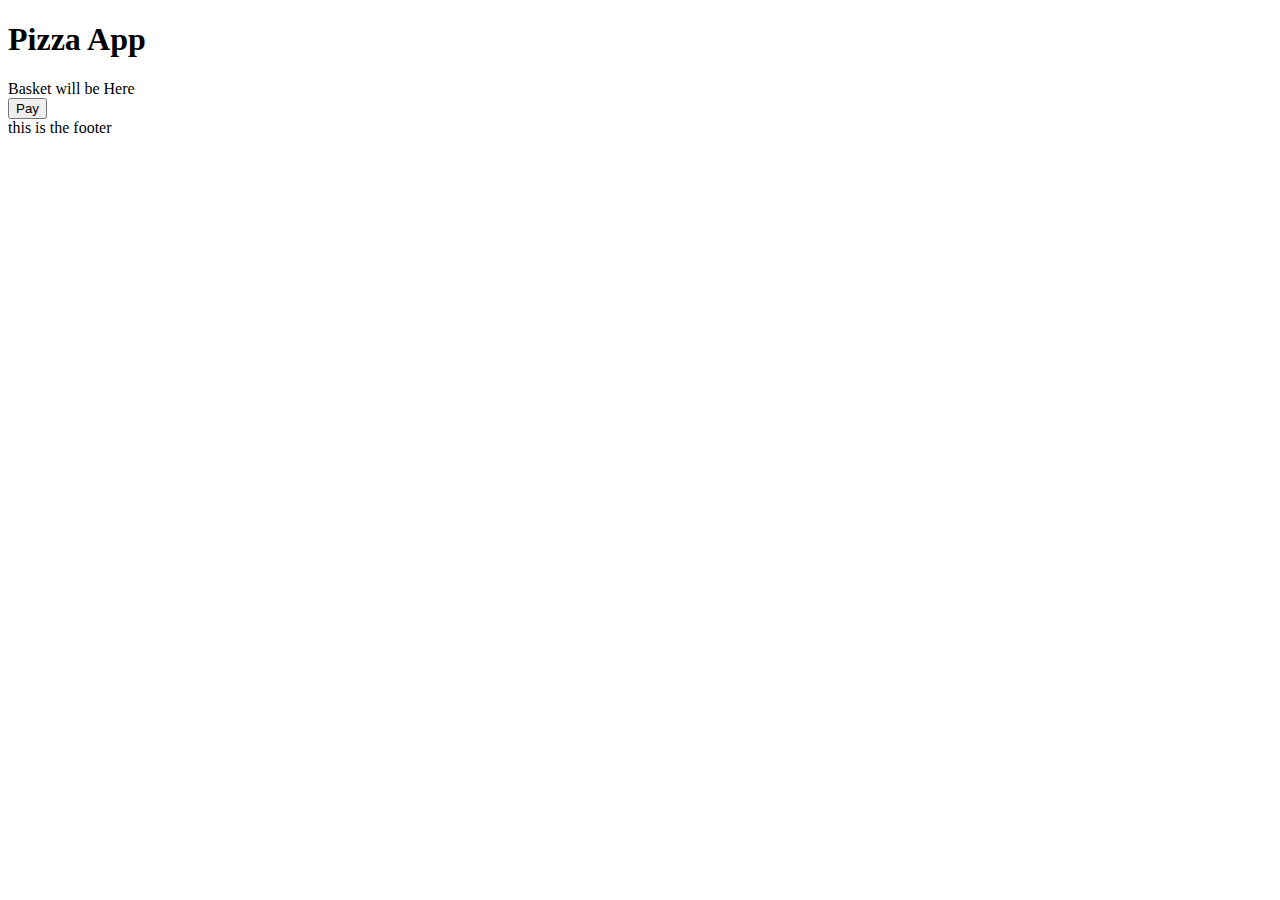
<file: pizza-app-webapp/index.html>
<!DOCTYPE html>
<html lang="en">
<head>
    <meta charset="UTF-8">
    <meta http-equiv="X-UA-Compatible" content="IE=edge">
    <meta name="viewport" content="width=device-width, initial-scale=1.0">
    <title>Pizza App</title>
    <link href="https://cdn.jsdelivr.net/npm/bootstrap@5.3.1/dist/css/bootstrap.min.css" rel="stylesheet" integrity="sha384-4bw+/aepP/YC94hEpVNVgiZdgIC5+VKNBQNGCHeKRQN+PtmoHDEXuppvnDJzQIu9" crossorigin="anonymous">
    <script src="https://checkout.razorpay.com/v1/checkout.js"></script>
    <script type="module" src="scripts/controller/pizza-controller.js"></script>
    <script defer src="./scripts/services/payment.js"></script>
</head>
<body>
    <div class="container">
    <header>
        <h1 class="alert alert-danger text-center" >
           Pizza App
        </h1>
    </header>
    <section>
        <div class="row">
            <div class="col-8" >
                <div class="row" id="pizza-output">
                     <!-- Pizza Print Here Inside the Column-->
                
            </div>
               

            </div>
            <div class="col-4" id="basket">
                Basket will be Here
                
            </div>
            <button id="rzp-button1">Pay</button>
        </div>
        <!-- Pizza Comes here-->
        
    </section>
    <footer>
        this is the footer
    </footer>
</div>
</body>
</html>
</file>
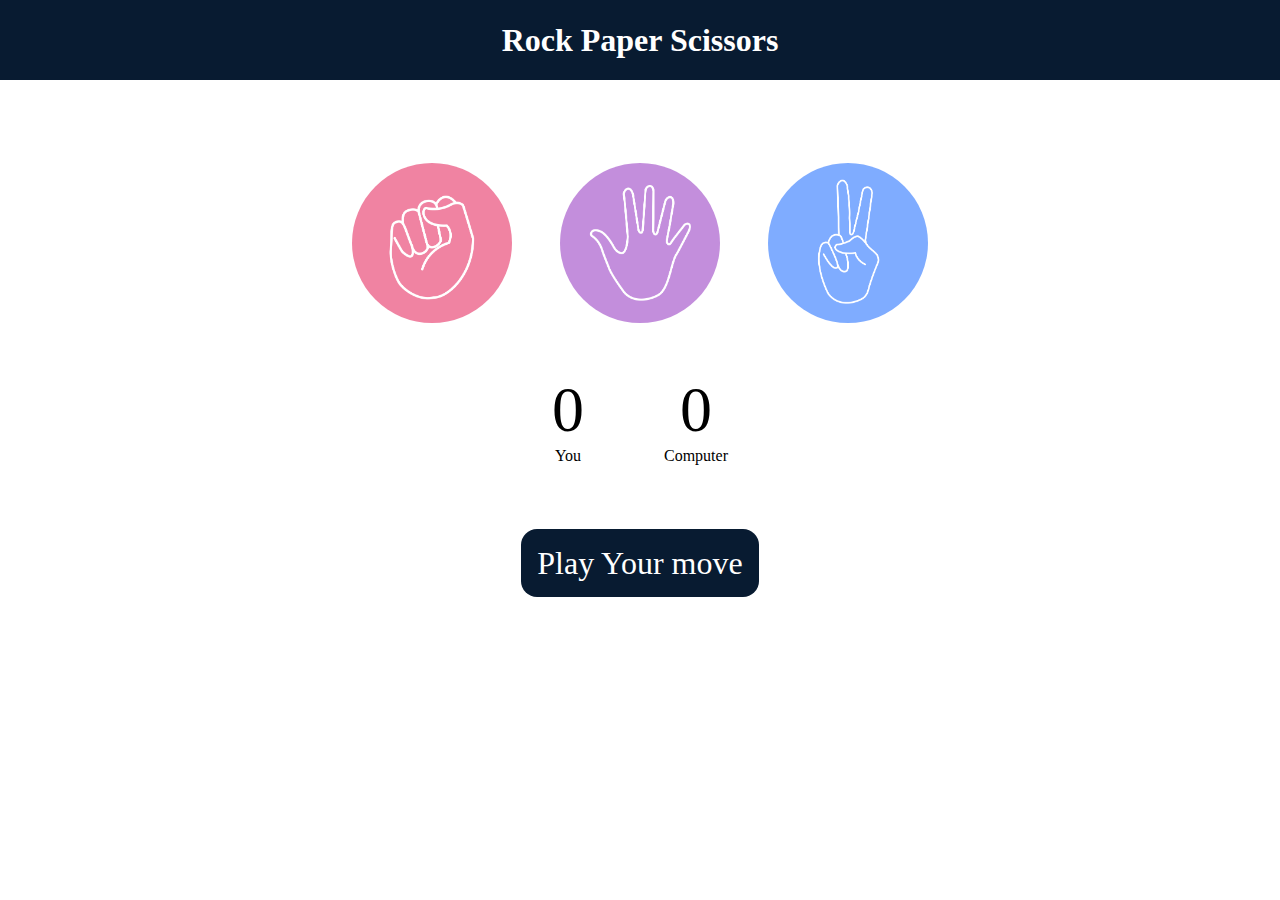
<file: JavaScript/Rock Paper Scissors_Game_Project/index3.html>
<!DOCTYPE html>
<html lang="en">
<head>
    <meta charset="UTF-8">
    <meta name="viewport" content="width=device-width, initial-scale=1.0">
    <title> Rock Paper Scissors </title>
    <link rel="stylesheet" href="style.css"/>
</head>
<body>
    <h1>Rock Paper Scissors</h1>
    <div class="choices" id ="rock">
        <div class="choice">
            <img src ="./images/rock.png">
        </div>
        <div class="choice" id ="paper">
            <img src ="./images/paper.png">
        </div>
        <div class="choice" id ="scissors">
            <img src ="./images/scissors.png">
        </div>
    </div>

    <div class="score-board">
        <div class="score">
           <p id="User-score">0</p>
           <p>You</p>
        </div>
        <div class="score">
            <p id ="comp-score">0</p>
            <p>Computer</p>
         </div>
    </div>

    <div class="msg-container">
        <p id ="msg"> Play Your move</p>
    </div>
    
    <script src="app.js">  </script>
</body>
</body>
</html>
</file>
<file: JavaScript/Rock Paper Scissors_Game_Project/style.css>
/*.heading{
 color: red;
 background-color: yellow;
  font-size: medium;
}

#button{
    background-color: blueviolet;
     color: blue;
}
 
body{
  background-color: pink;
}*/
/*#box{
  height:100px;
  width:100px;
  background-color: greenyellow;
};*/
/*.content{
  color: red;
}
.newClass{
  background-color: yellow;
}*/
/*#btn1{
  background-color: red;
  color: white;
}

.dark{
  background-color: black;
  text-color: white;
}

.light{
  background-color: white;
  text-color: black;
}
*/

 
*{
  margin:0;   
  padding:0;
  text-align: center;
}

h1{
  background-color: #081b31;
  color: #fff;
  height: 5rem;
  text-align: centre;
  line-height: 5rem;
}

.choice {
  height: 165px;
  width: 165;
  border-radius: 50%;
  display: flex;
  justify-content: center;
  align-items: center;

}

.choice:hover{
  /*opacity: 0.5;  blur circle when hover*/
  cursor: pointer;
  background-color: #081b31;
}
img {
   height: 160px;
   width: 160px;
   object-fit: cover;
   border-radius: 50%;
}

.choices{
  display: flex; /*change vertical to horizontal*/
  justify-content: center;
  align-items: center; /* also text*/
  gap: 3rem;
  margin-top: 5rem;
}

.score-board {
  display: flex;
  justify-content: center;
  align-items: center; /* also text*/
  gap: 5rem;
  margin-top: 3rem;
}

#User-score, #comp-score{
  font-size: 4rem;
}

.msg-container{
  margin-top: 5rem;
}

#msg {
  margin-top: 5rem;
  background-color: #081b31;
  color: #fff;
  font-size: 2rem;
  display: inline;
  padding: 1rem;
  border-radius: 1rem;
}
</file>
